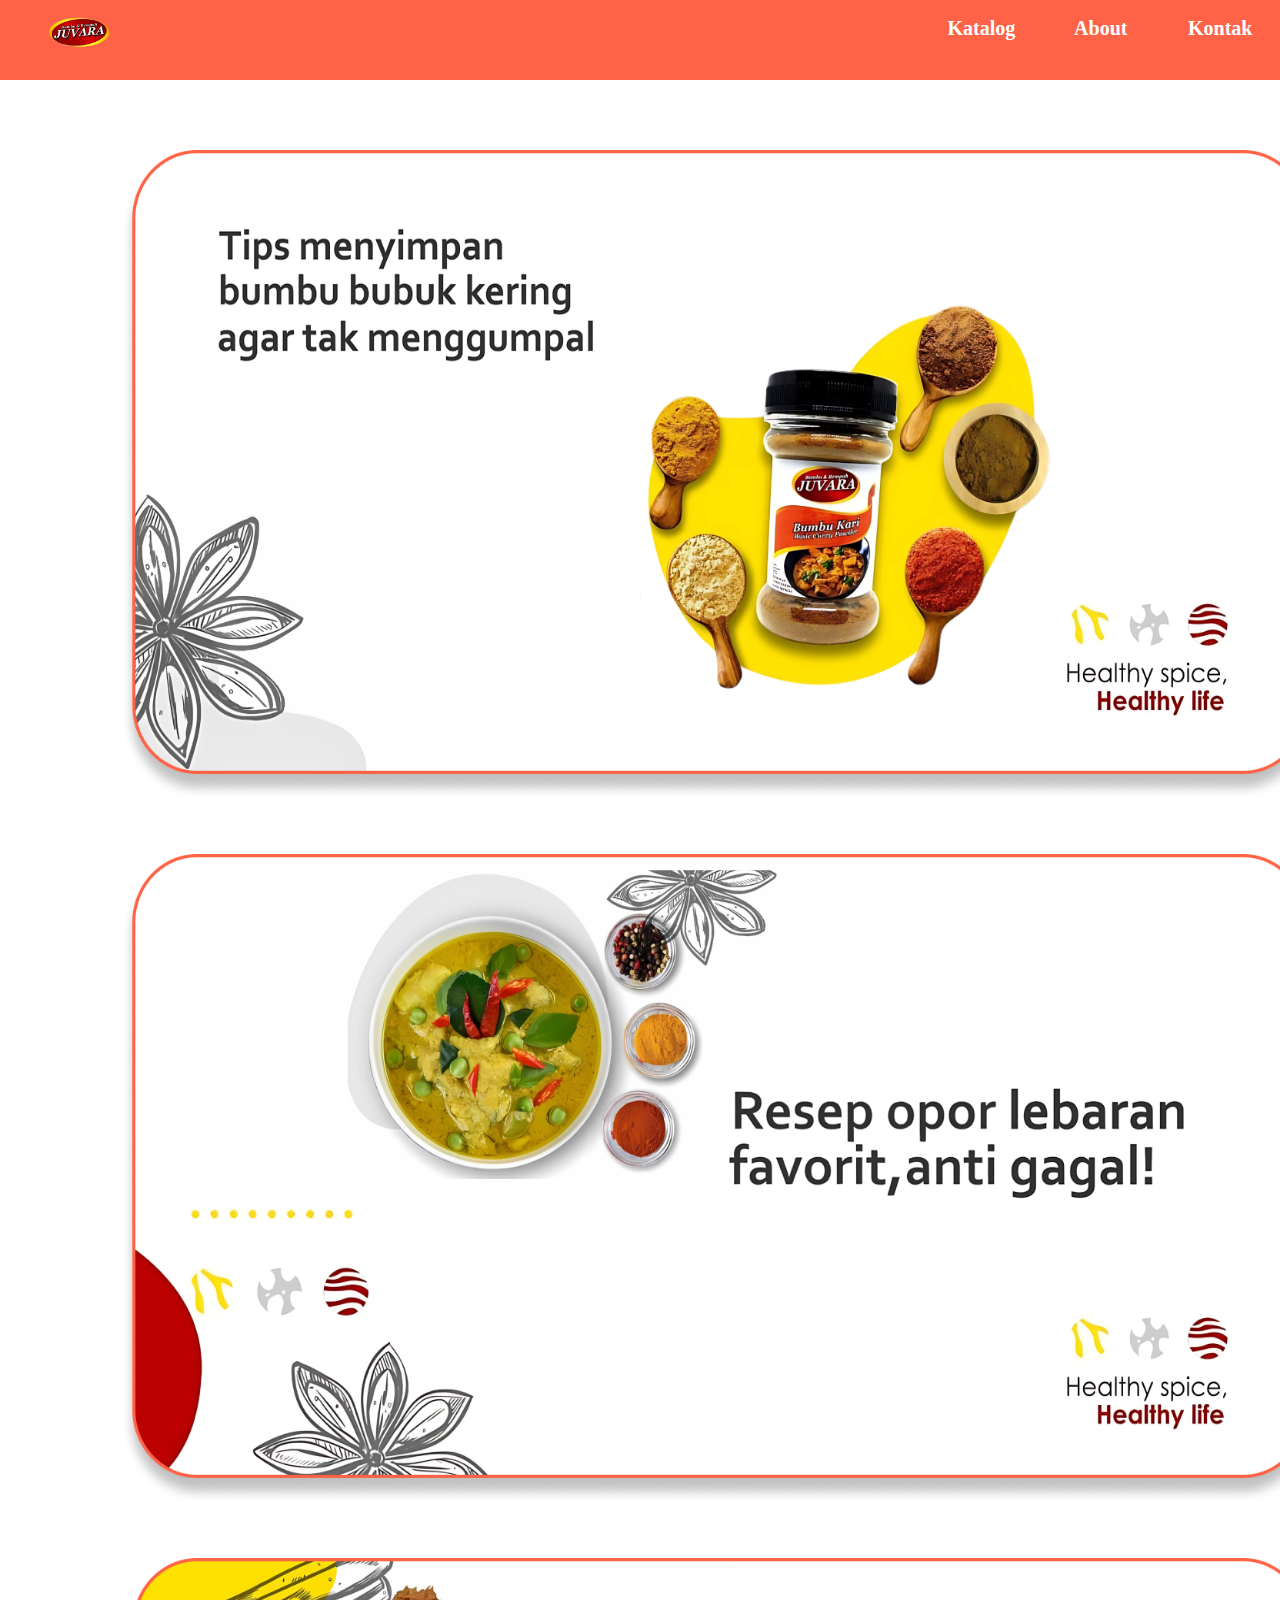
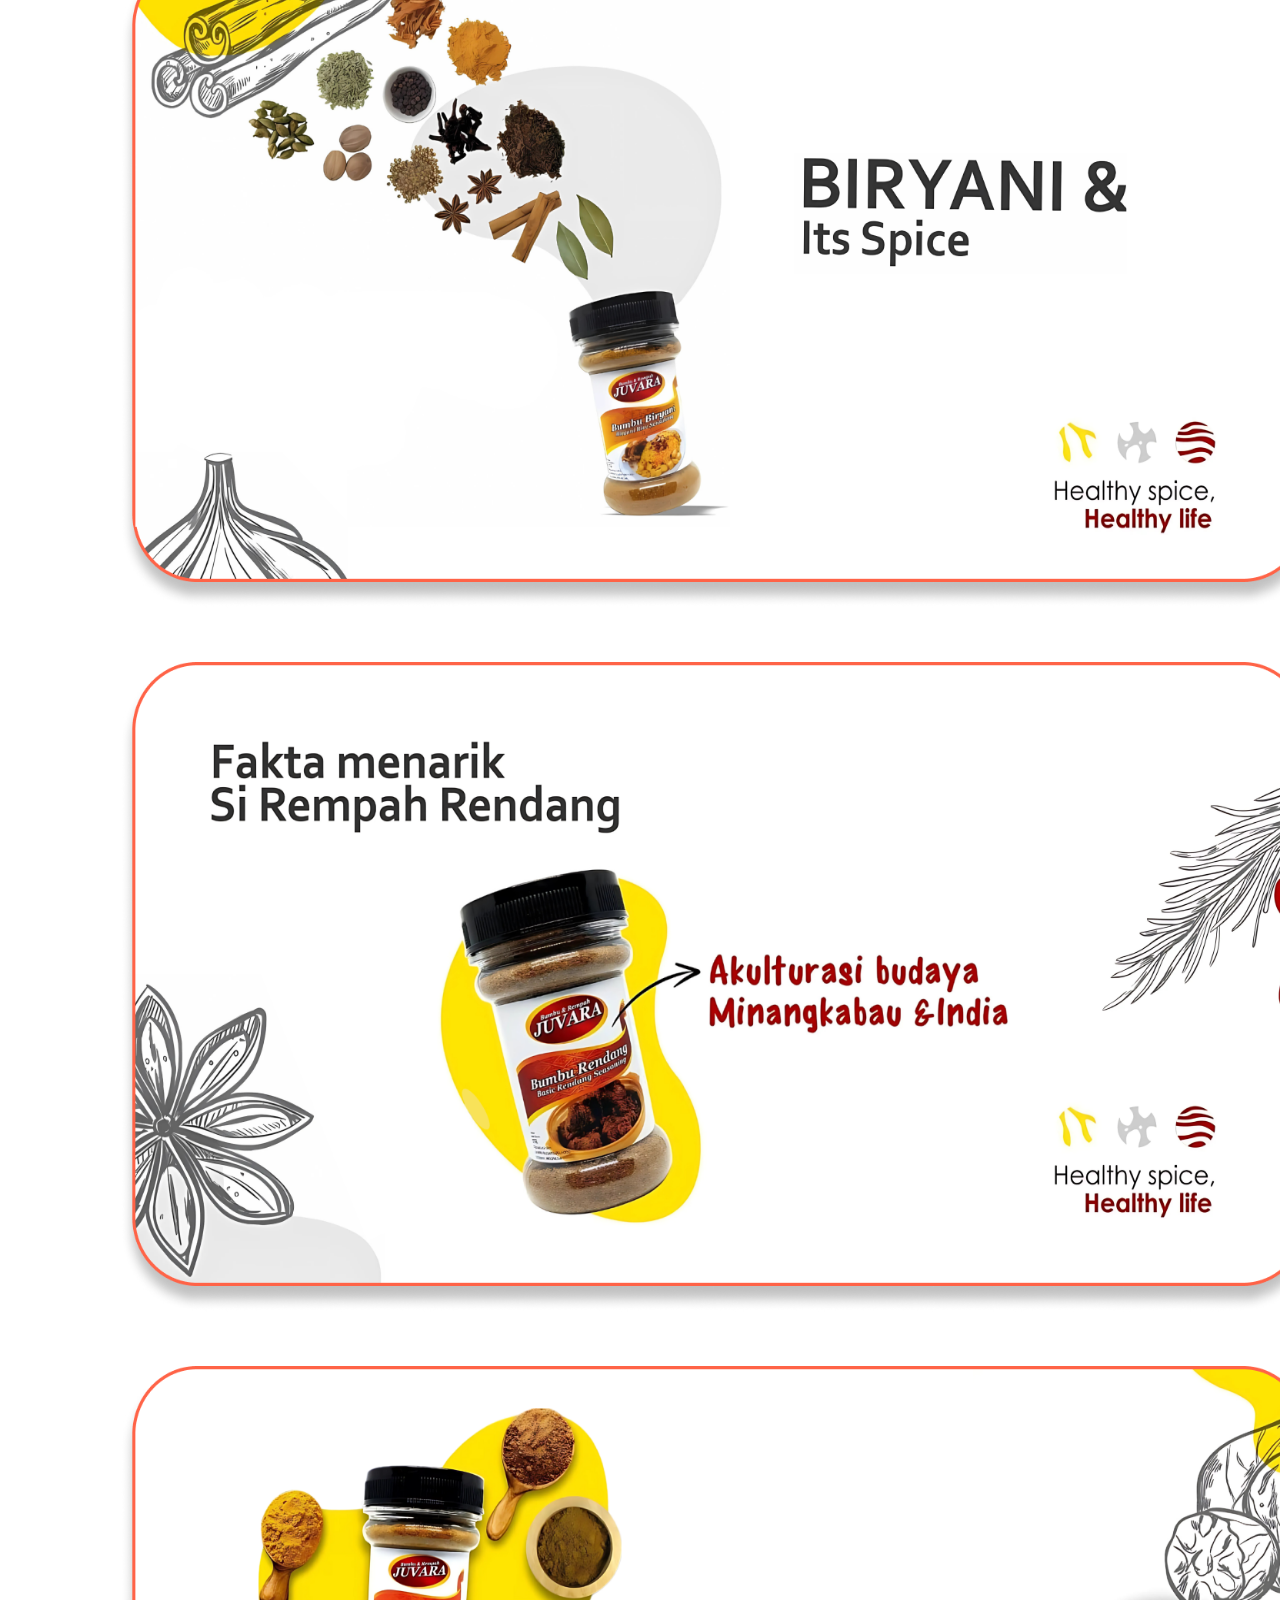
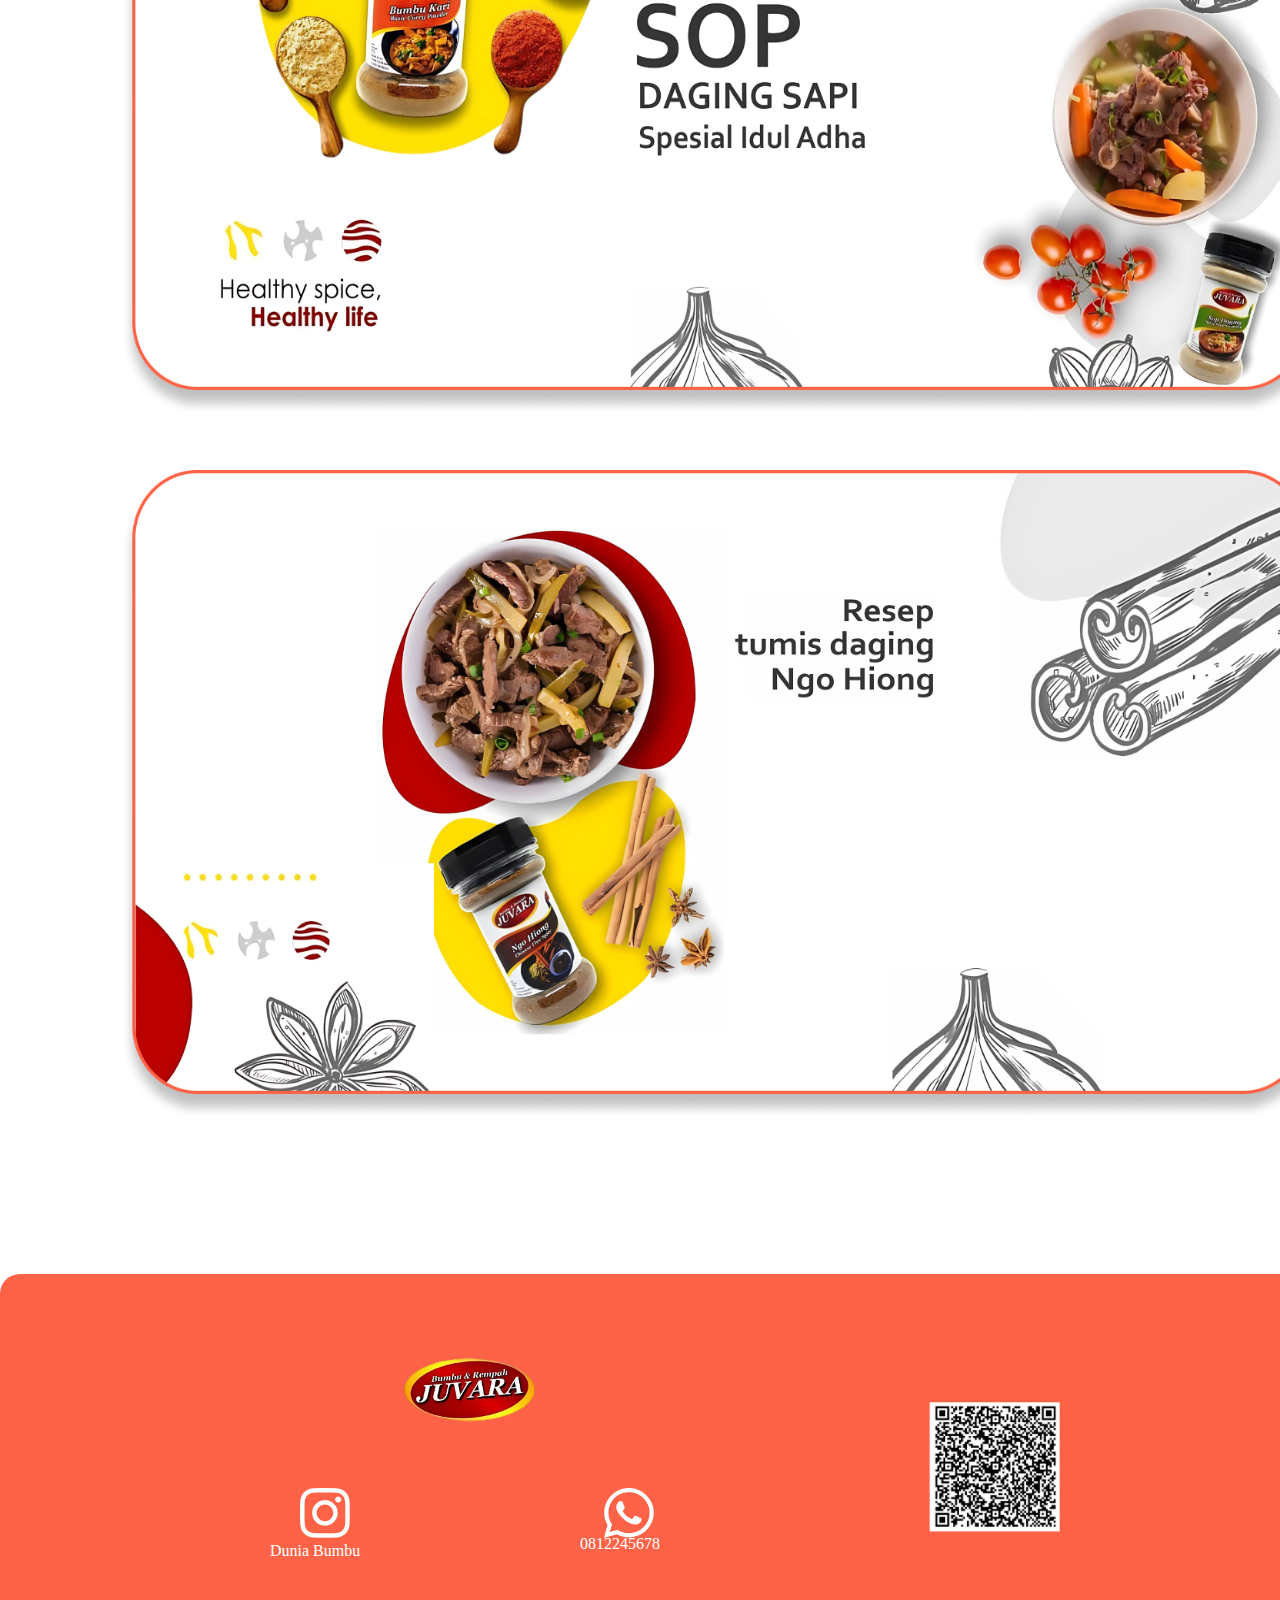
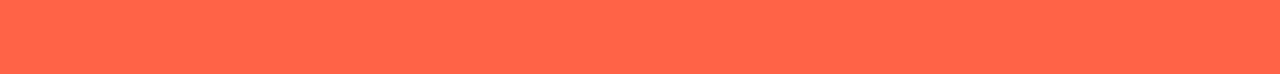
<file: index.html>
<!DOCTYPE html>
<html lang="en">
<head>
    <meta charset="UTF-8">
    <meta name="viewport" content="width=device-width, initial-scale=1.0">
    <link rel="stylesheet" href="style.css">
    <title>Dunia Bumbu</title>
</head>
<body class="body">
    <!-- header -->
        <header>
            <h2 class="head">
                <img src="logoimg.png" class="logoimg">
            </h2>

            <ul class="btnheader">
                <li class="katalog"><a href="katalog.html">Katalog</a></li>
                <li class="about"><a href="about.html">About</a></li>
                <li class="kontak"><a href="kontak.html">Kontak</a></li>   
            </ul>
        </header>

    <!-- Body -->
        <section class="sec1">
            <img src="Group 1.png" class="g1">
            <img src="Group 2.png" class="g2">
            <img src="Group 3.png" class="g3">
            <img src="Group 4.png" class="g4">
            <img src="Group 5.png" class="g5">
            <img src="Group 6.png" class="g6">
        </section>

    <!-- footer -->
        <section class="sec2">
            <img src="logoimg.png" class="footerimg">
            <div class="container">
                <img src="IG.png" class="IGimg">
                <img src="WA.png" class="WAimg">
                <p class="IGfont">Dunia Bumbu</p>
                <p class="Wafont">0812245678</p>
            </div>         
            <img src="Barcode.png" class="barcode">
        </section>
</body>
</html>
</file>
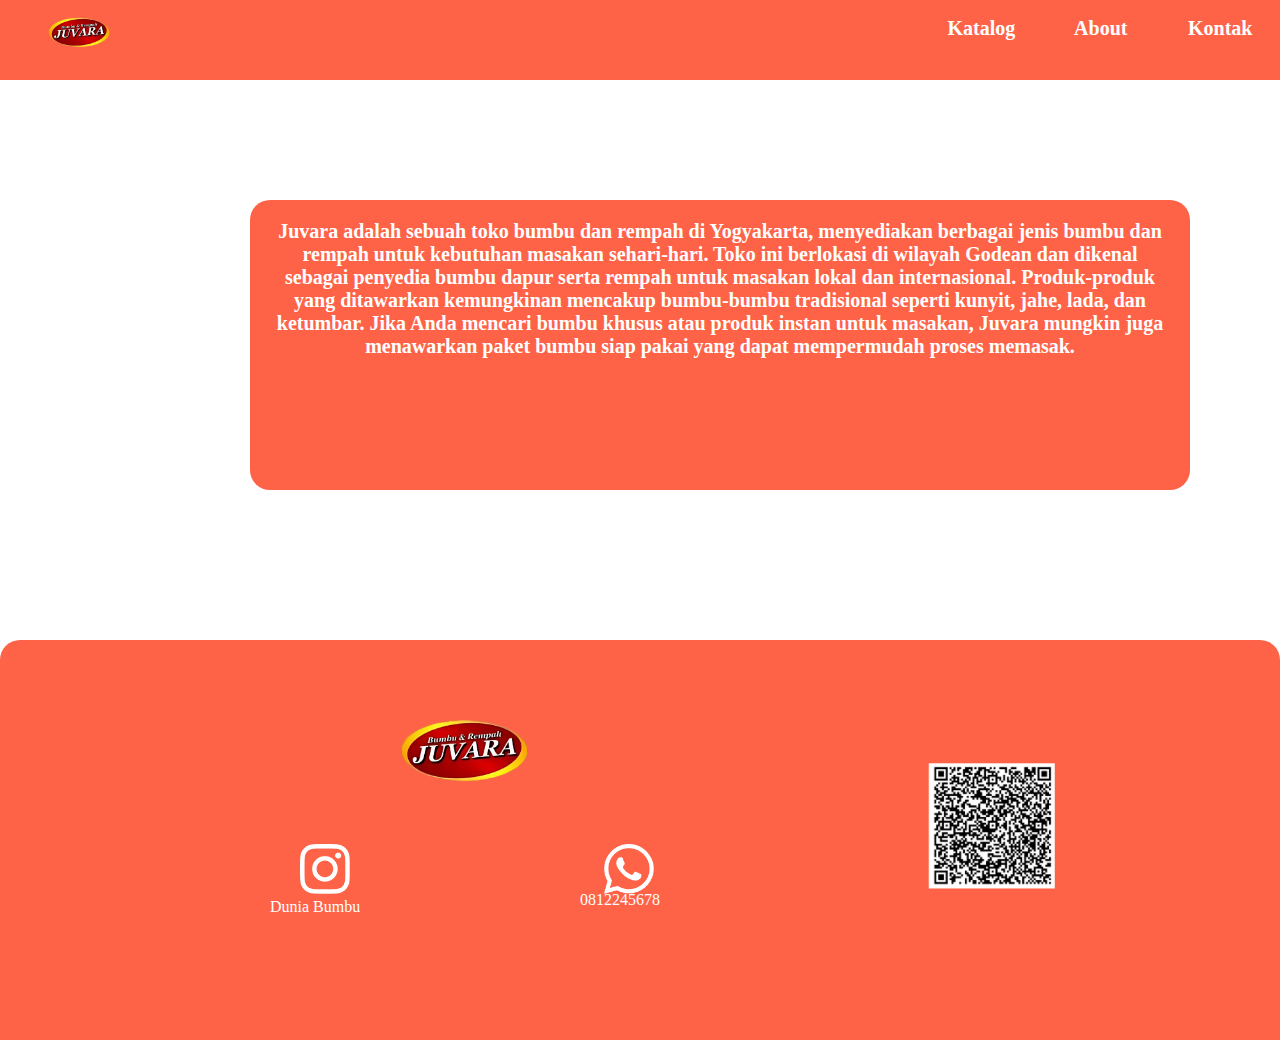
<file: about.html>
<!DOCTYPE html>
<html lang="en">
<head>
    <meta charset="UTF-8">
    <meta name="viewport" content="width=device-width, initial-scale=1.0">
    <link rel="stylesheet" href="style.css">
    <link rel="stylesheet" href="about.css">
    <title>Dunia Bumbu</title>
</head>
<body class="body">
    <!-- header -->
        <header>
            <h2 class="head">
                <img src="logoimg.png" class="logoimg">
            </h2>

            <ul class="btnheader">
                <li class="katalog"><a href="katalog.html">Katalog</a></li>
                <li class="about"><a href="about.html">About</a></li>
                <li class="kontak"><a href="kontak.html">Kontak</a></li>   
            </ul>
        </header>

    <!-- Body -->
     <section class="sec1">
        <p class="pabout">
            Juvara adalah sebuah toko bumbu dan rempah di Yogyakarta, 
            menyediakan berbagai jenis bumbu dan rempah untuk kebutuhan masakan sehari-hari. 
            Toko ini berlokasi di wilayah Godean dan dikenal sebagai penyedia bumbu dapur serta rempah untuk masakan lokal dan internasional. 
            Produk-produk yang ditawarkan kemungkinan mencakup bumbu-bumbu tradisional seperti kunyit, jahe, lada, dan ketumbar.
            Jika Anda mencari bumbu khusus atau produk instan untuk masakan, Juvara mungkin juga menawarkan paket bumbu siap pakai yang dapat mempermudah proses memasak.
        </p>
     </section>

    <!-- footer -->
        <section class="sec2">
            <img src="logoimg.png" class="footerimg">
            <div class="container">
                <img src="IG.png" class="IGimg">
                <img src="WA.png" class="WAimg">
                <p class="IGfont">Dunia Bumbu</p>
                <p class="Wafont">0812245678</p>
            </div>         
            <img src="Barcode.png" class="barcode">
        </section>
</body>
</html>
</file>
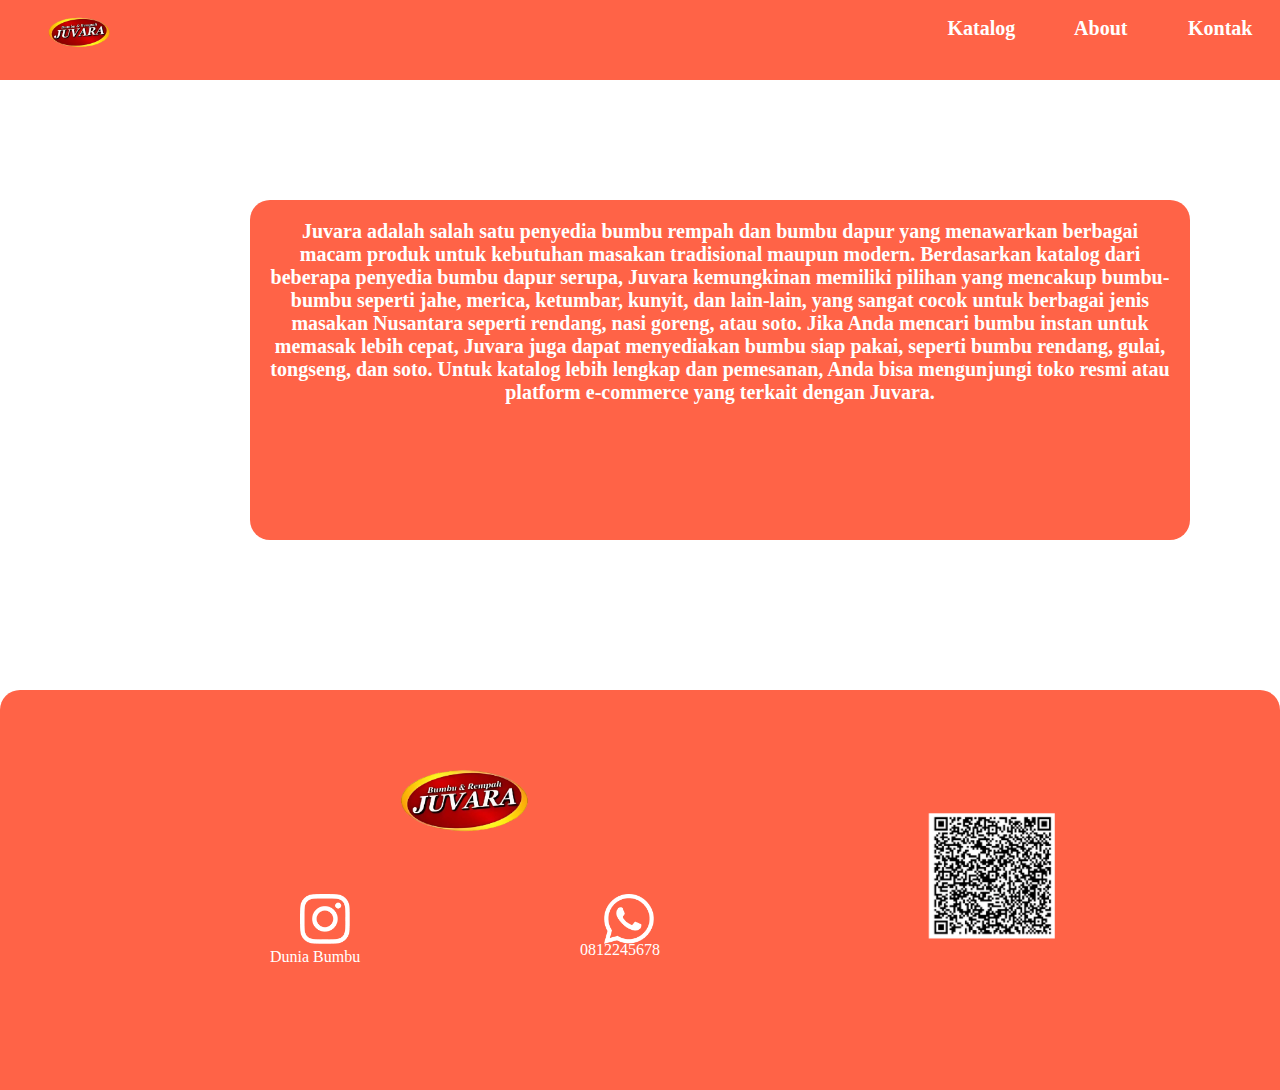
<file: katalog.html>
<!DOCTYPE html>
<html lang="en">
<head>
    <meta charset="UTF-8">
    <meta name="viewport" content="width=device-width, initial-scale=1.0">
    <link rel="stylesheet" href="style.css">
    <link rel="stylesheet" href="katalog.css">
    <title>Dunia Bumbu</title>
</head>
<body class="body">
    <!-- header -->
        <header>
            <h2 class="head">
                <img src="logoimg.png" class="logoimg">
            </h2>

            <ul class="btnheader">
                <li class="katalog"><a href="katalog.html">Katalog</a></li>
                <li class="about"><a href="about.html">About</a></li>
                <li class="kontak"><a href="kontak.html">Kontak</a></li>   
            </ul>
        </header>

    <!-- Body -->
     <section class="sec1">
        <p class="pkatalog">
            Juvara adalah salah satu penyedia bumbu rempah dan bumbu dapur yang menawarkan berbagai macam produk untuk kebutuhan masakan tradisional maupun modern. 
            Berdasarkan katalog dari beberapa penyedia bumbu dapur serupa, 
            Juvara kemungkinan memiliki pilihan yang mencakup bumbu-bumbu seperti jahe, merica, ketumbar, kunyit, dan lain-lain, yang sangat cocok untuk berbagai jenis masakan Nusantara seperti rendang, nasi goreng, atau soto.
            Jika Anda mencari bumbu instan untuk memasak lebih cepat, Juvara juga dapat menyediakan bumbu siap pakai, seperti bumbu rendang, gulai, tongseng, dan soto. 
            Untuk katalog lebih lengkap dan pemesanan, Anda bisa mengunjungi toko resmi atau platform e-commerce yang terkait dengan Juvara.
        </p>
     </section>

    <!-- footer -->
        <section class="sec2">
            <img src="logoimg.png" class="footerimg">
            <div class="container">
                <img src="IG.png" class="IGimg">
                <img src="WA.png" class="WAimg">
                <p class="IGfont">Dunia Bumbu</p>
                <p class="Wafont">0812245678</p>
            </div>         
            <img src="Barcode.png" class="barcode">
        </section>
</body>
</html>
</file>
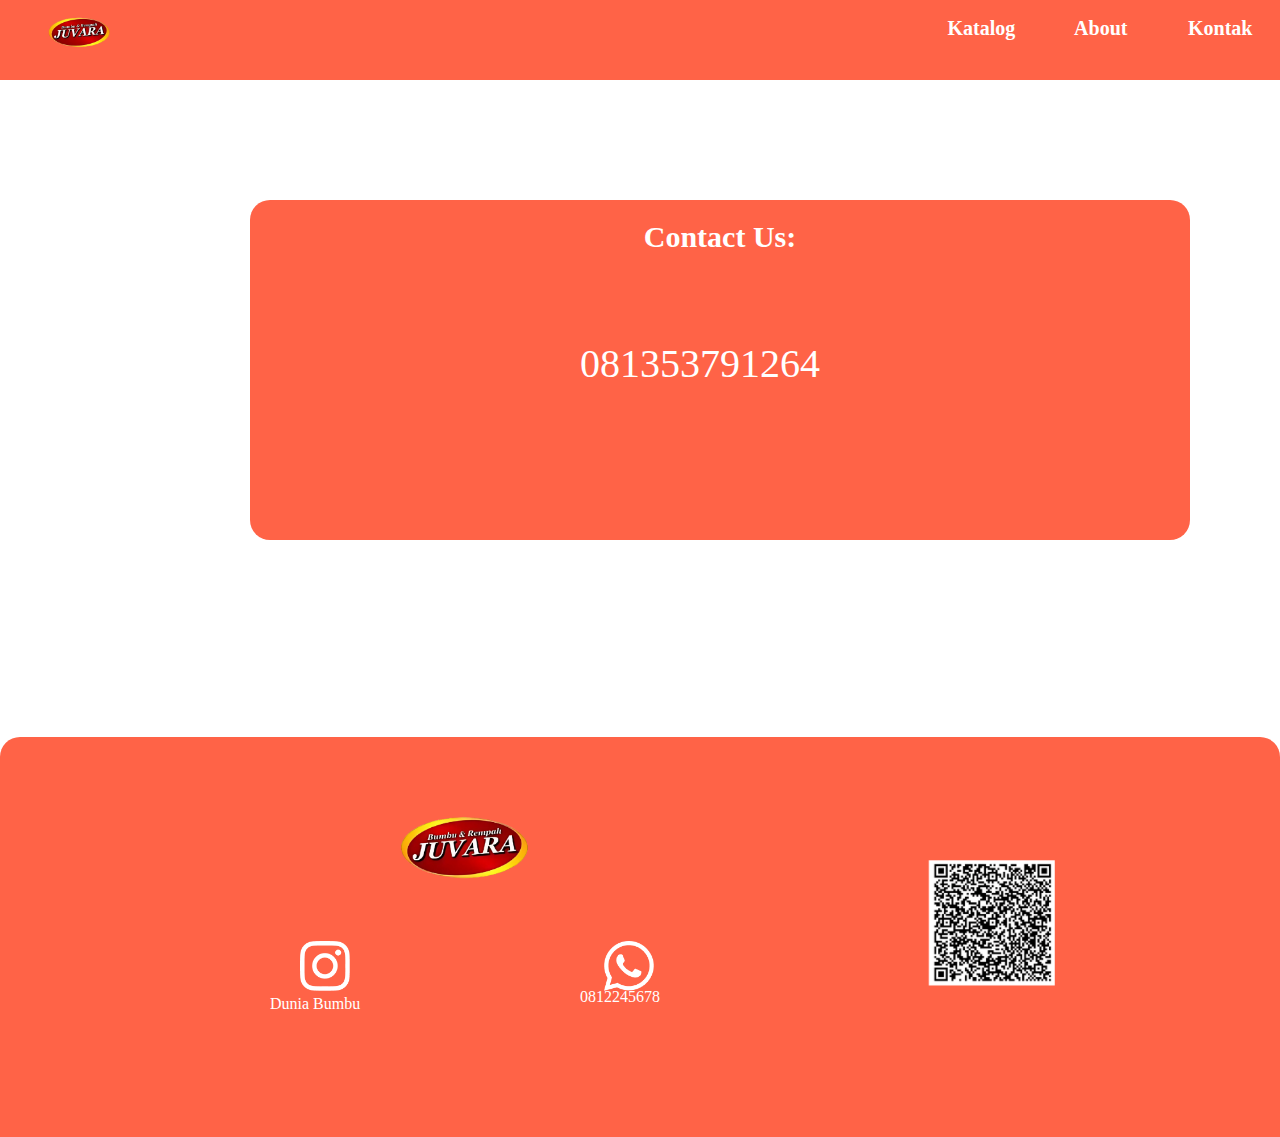
<file: kontak.html>
<!DOCTYPE html>
<html lang="en">
<head>
    <meta charset="UTF-8">
    <meta name="viewport" content="width=device-width, initial-scale=1.0">
    <link rel="stylesheet" href="style.css">
    <link rel="stylesheet" href="kontak.css">
    <title>Dunia Bumbu</title>
</head>
<body class="body">
    <!-- header -->
        <header>
            <h2 class="head">
                <img src="logoimg.png" class="logoimg">
            </h2>

            <ul class="btnheader">
                <li class="katalog"><a href="katalog.html">Katalog</a></li>
                <li class="about"><a href="about.html">About</a></li>
                <li class="kontak"><a href="kontak.html">Kontak</a></li>   
            </ul>
        </header>

    <!-- Body -->
     <section class="sec1">
        <p class="pkontak">
            Contact Us:
        </p>
        <p class="phonenum">
            081353791264
        </p>
     </section>

    <!-- footer -->
        <section class="sec2">
            <img src="logoimg.png" class="footerimg">
            <div class="container">
                <img src="IG.png" class="IGimg">
                <img src="WA.png" class="WAimg">
                <p class="IGfont">Dunia Bumbu</p>
                <p class="Wafont">0812245678</p>
            </div>         
            <img src="Barcode.png" class="barcode">
        </section>
</body>
</html>
</file>
<file: style.css>
*,
html {
  margin: 0;
  padding: 0;
  font-family: poppins;
  scroll-behavior: smooth;
}

.body {
  display: grid;
  width: 100%;
  background-color: white;
  overflow-x: hidden;
}

/* head */

header {
  width: 100%;
  height: 80px;
  position: fixed;
  font-size: 15px;
  background: #ff6347;
  backdrop-filter: blur(10px);
}

.logoimg {
  width: 12%;
  margin-top: -45px;
}

.btnheader {
  display: flex;
  margin-top: -9.2%;
  margin-left: 72%;
  text-align: center;
}

.katalog {
  font-size: 20px;
  font-weight: bold;
  list-style: none;
  padding: 10px 0px;
  cursor: pointer;
  margin: 10px;
  width: 100px;
  overflow: hidden;
  background: transparent;
}

.about {
  font-size: 20px;
  font-weight: bold;
  list-style: none;
  padding: 10px 0px;
  cursor: pointer;
  margin: 10px;
  width: 100px;
  overflow: hidden;
  background: transparent;
  color: #4affde;
}

.kontak {
  font-size: 20px;
  font-weight: bold;
  list-style: none;
  padding: 10px 0px;
  cursor: pointer;
  margin: 10px;
  width: 100px;
  overflow: hidden;
  background: transparent;
}

a {
  text-decoration: none;
  color: white;
}

/* Body */

.sec1 {
  justify-content: center;
}

.g1 {
  margin-top: 150px;
  width: 1200px;
  height: 650px;
  margin-left: 120px;
}

.g2 {
  margin-top: 50px;
  width: 1200px;
  height: 650px;
  margin-left: 120px;
}

.g3 {
  margin-top: 50px;
  width: 1200px;
  height: 650px;
  margin-left: 120px;
}

.g4 {
  margin-top: 50px;
  width: 1200px;
  height: 650px;
  margin-left: 120px;
}

.g5 {
  margin-top: 50px;
  width: 1200px;
  height: 650px;
  margin-left: 120px;
}

.g6 {
  margin-top: 50px;
  width: 1200px;
  height: 650px;
  margin-left: 120px;
}

.sec2 {
  height: 400px;
  margin-top: 150px;
  background: #ff6347;
  border-top-left-radius: 20px;
  border-top-right-radius: 20px;
}

/* footer */

.footerimg {
  width: 25%;
  margin-left: 300px;
  margin-top: -50px;
  justify-content: center;
  align-items: center;
}

.IGimg {
  width: 50px;
  margin-left: 300px;
  margin-top: 10px;
}

.WAimg {
  width: 50px;
  margin-left: 250px;
}

.Wafont {
  margin-left: 580px;
  margin-top: -25px;
  color: white;
}

.IGfont {
  margin-left: 270px;
  color: white;
}

.barcode {
  width: 15%;
  margin-left: 900px;
  margin-top: -200px;
}

.container {
  margin-top: -80px;
}

/* Responsive */
@media screen and (max-width: 800px) {
  .nav {
    flex-direction: column;
  }
  .nav-links {
    flex-direction: column;
  }
  .nav-links li {
    margin-right: 0;
  }

  .g1,
  .g2,
  .g3,
  .g4,
  .g5,
  .g6 {
    width: 70%;
    height: 13%;
  }

  .katalog {
    width: 100%;
    height: 50%;
    margin-left: -500px;
  }

  .about {
    width: 100%;
    height: 50%;
    margin-left: 50px;
    margin-right: 0px;
  }

  .kontak {
    width: 100%;
    height: 50%;
    margin-left: 50px;
    margin-right: 0px;
  }

  .katalog,
  .about,
  .kontak {
    margin-top: -10px;
  }

  header {
    width: 100%;
    height: 120px;
  }

  .logoimg {
    margin-left: 255px;
    margin-top: -70px;
    width: 200px;
  }

  .sec1 {
    max-height: 430vh;
  }

  .IGimg,
  .Waimg {
    margin-left: 100px;
    margin-top: 50px;
  }

  .Wafont {
    margin-left: 480px;
    margin-top: -25px;
  }

  .IGfont {
    margin-left: 180px;
    margin-top: -40px;
  }

  .footerimg {
    margin-left: 280px;
  }

  .barcode {
    width: 200px;
    margin-top: 50px;
    margin-left: 270px;
  }
}
</file>
<file: about.css>
.pabout {
  margin-top: 200px;
  margin-left: 250px;
  width: 900px;
  height: 250px;
  text-align: center;
  align-text: center;
  font-size: 20px;
  font-weight: bold;
  color: white;
  background: #ff6347;
  padding: 20px;
  border-radius: 20px;
}

@media screen and (max-width: 800px) {
  .nav {
    flex-direction: column;
  }
  .nav-links {
    flex-direction: column;
  }
  .nav-links li {
    margin-right: 0;
  }

  .katalog {
    width: 100%;
    height: 50%;
    margin-left: -500px;
  }

  .about {
    width: 100%;
    height: 50%;
    margin-left: 50px;
    margin-right: 0px;
  }

  .kontak {
    width: 100%;
    height: 50%;
    margin-left: 50px;
    margin-right: 0px;
  }

  .katalog,
  .about,
  .kontak {
    margin-top: -10px;
  }

  header {
    width: 100%;
    height: 120px;
  }

  .logoimg {
    margin-left: 255px;
    margin-top: -70px;
    width: 200px;
  }

  .IGimg,
  .Waimg {
    margin-left: 100px;
    margin-top: 50px;
  }

  .Wafont {
    margin-left: 480px;
    margin-top: -25px;
  }

  .IGfont {
    margin-left: 180px;
    margin-top: -40px;
  }

  .footerimg {
    margin-left: 280px;
  }

  .barcode {
    width: 200px;
    margin-top: 50px;
    margin-left: 270px;
  }

  .sec1 {
    width: 200px;
  }

  .pabout {
    width: 500px;
    justify-content: center;
    align-content: center;
    margin-left: 80px;
    font-size: 15px;
  }
}
</file>
<file: katalog.css>
.pkatalog {
  margin-top: 200px;
  margin-left: 250px;
  width: 900px;
  height: 300px;
  text-align: center;
  align-text: center;
  font-size: 20px;
  font-weight: bold;
  color: white;
  background: #ff6347;
  padding: 20px;
  border-radius: 20px;
}

@media screen and (max-width: 800px) {
  .nav {
    flex-direction: column;
  }
  .nav-links {
    flex-direction: column;
  }
  .nav-links li {
    margin-right: 0;
  }

  .katalog {
    width: 100%;
    height: 50%;
    margin-left: -500px;
  }

  .about {
    width: 100%;
    height: 50%;
    margin-left: 50px;
    margin-right: 0px;
  }

  .kontak {
    width: 100%;
    height: 50%;
    margin-left: 50px;
    margin-right: 0px;
  }

  .katalog,
  .about,
  .kontak {
    margin-top: -10px;
  }

  header {
    width: 100%;
    height: 120px;
  }

  .logoimg {
    margin-left: 255px;
    margin-top: -70px;
    width: 200px;
  }

  .IGimg,
  .Waimg {
    margin-left: 100px;
    margin-top: 50px;
  }

  .Wafont {
    margin-left: 480px;
    margin-top: -25px;
  }

  .IGfont {
    margin-left: 180px;
    margin-top: -40px;
  }

  .footerimg {
    margin-left: 280px;
  }

  .barcode {
    width: 200px;
    margin-top: 50px;
    margin-left: 270px;
  }

  .sec1 {
    width: 200px;
  }

  .pkatalog {
    width: 500px;
    justify-content: center;
    align-content: center;
    margin-left: 80px;
    font-size: 15px;
  }
}
</file>
<file: kontak.css>
.pkontak {
  margin-top: 200px;
  margin-left: 250px;
  width: 900px;
  height: 300px;
  text-align: center;
  align-text: center;
  font-size: 30px;
  font-weight: bold;
  color: white;
  background: #ff6347;
  padding: 20px;
  border-radius: 20px;
}

.phonenum {
  font-size: 40px;
  color: white;
  margin-left: 580px;
  margin-top: -200px;
  padding-bottom: 200px;
}

@media screen and (max-width: 800px) {
  .nav {
    flex-direction: column;
  }
  .nav-links {
    flex-direction: column;
  }
  .nav-links li {
    margin-right: 0;
  }

  .katalog {
    width: 100%;
    height: 50%;
    margin-left: -500px;
  }

  .about {
    width: 100%;
    height: 50%;
    margin-left: 50px;
    margin-right: 0px;
  }

  .kontak {
    width: 100%;
    height: 50%;
    margin-left: 50px;
    margin-right: 0px;
  }

  .katalog,
  .about,
  .kontak {
    margin-top: -10px;
  }

  header {
    width: 100%;
    height: 120px;
  }

  .logoimg {
    margin-left: 255px;
    margin-top: -70px;
    width: 200px;
  }

  .IGimg,
  .Waimg {
    margin-left: 100px;
    margin-top: 50px;
  }

  .Wafont {
    margin-left: 480px;
    margin-top: -25px;
  }

  .IGfont {
    margin-left: 180px;
    margin-top: -40px;
  }

  .footerimg {
    margin-left: 280px;
  }

  .barcode {
    width: 200px;
    margin-top: 50px;
    margin-left: 270px;
  }

  .sec1 {
    width: 200px;
  }

  .pkontak {
    width: 500px;
    justify-content: center;
    margin-left: 80px;
    font-size: 20px;
  }

  .phonenum {
    font-size: 40px;
    color: white;
    margin-left: 220px;
    margin-top: -200px;
  }
}
</file>
